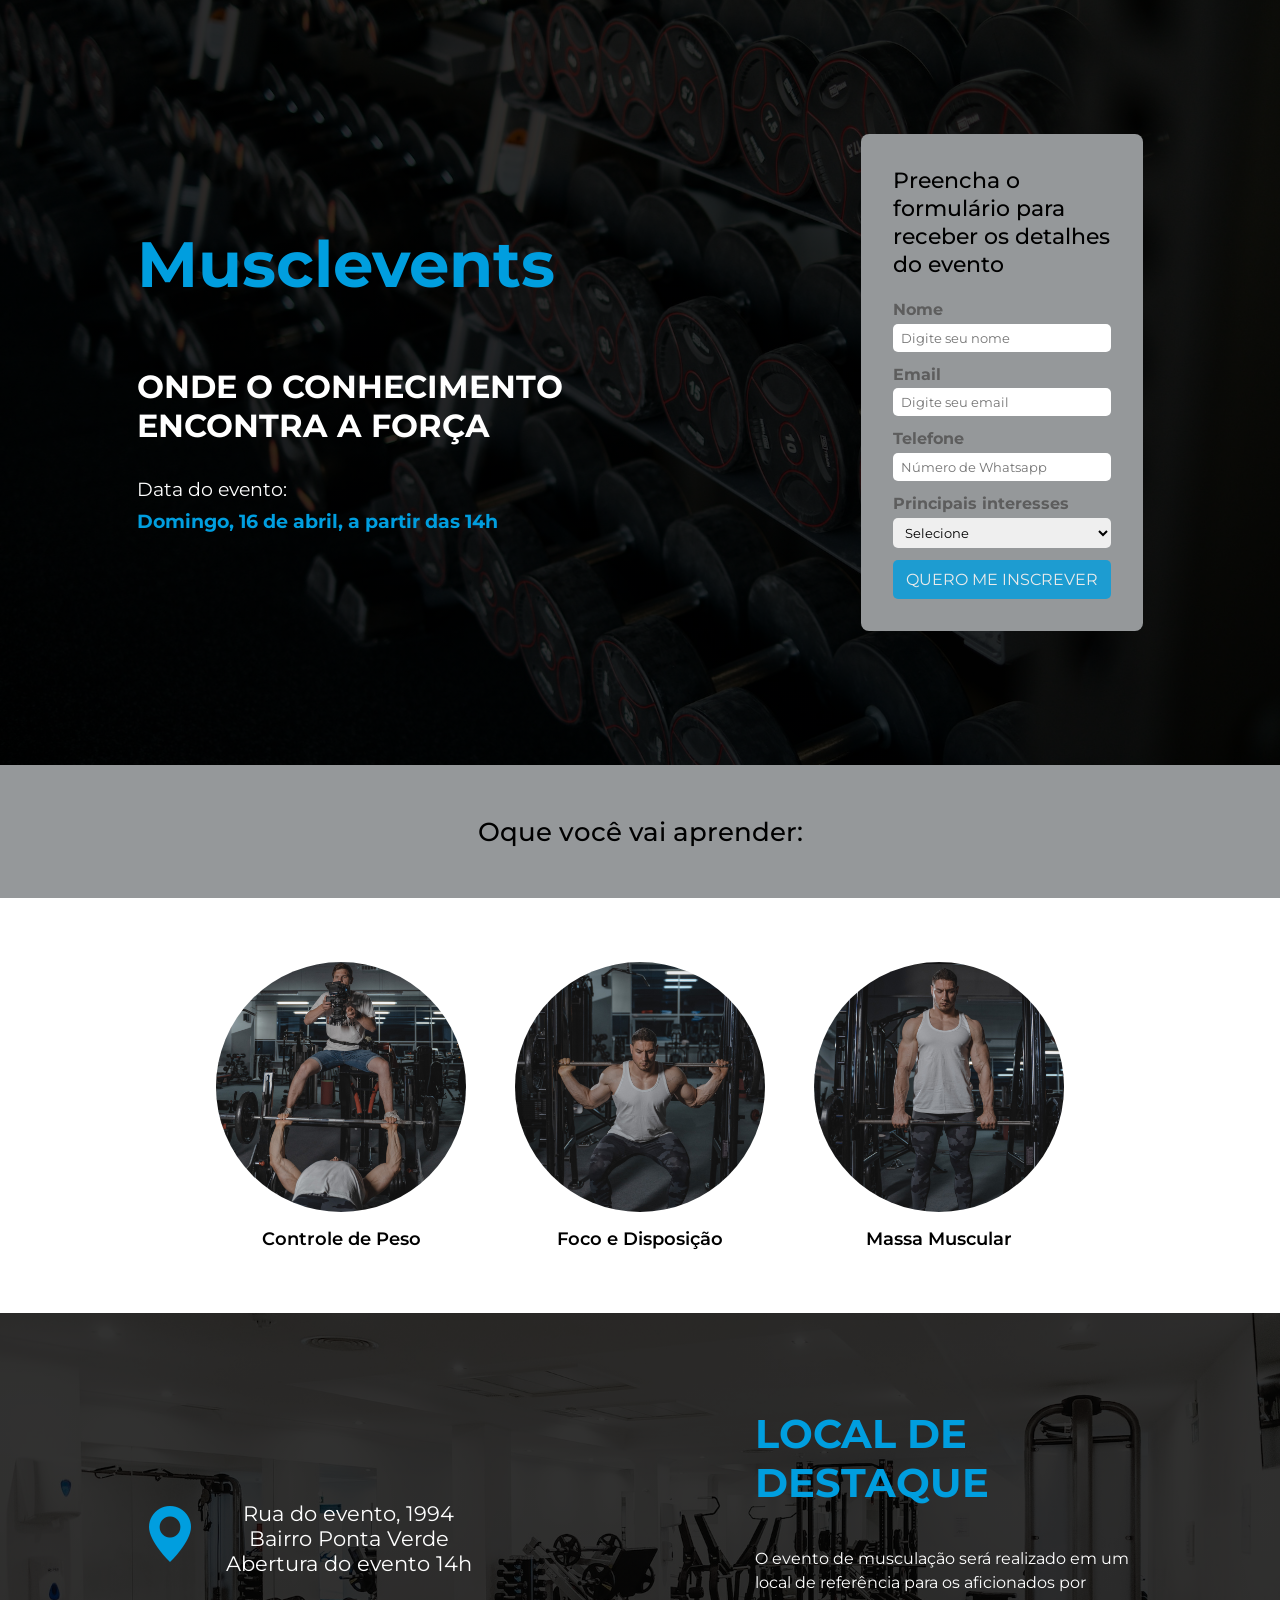
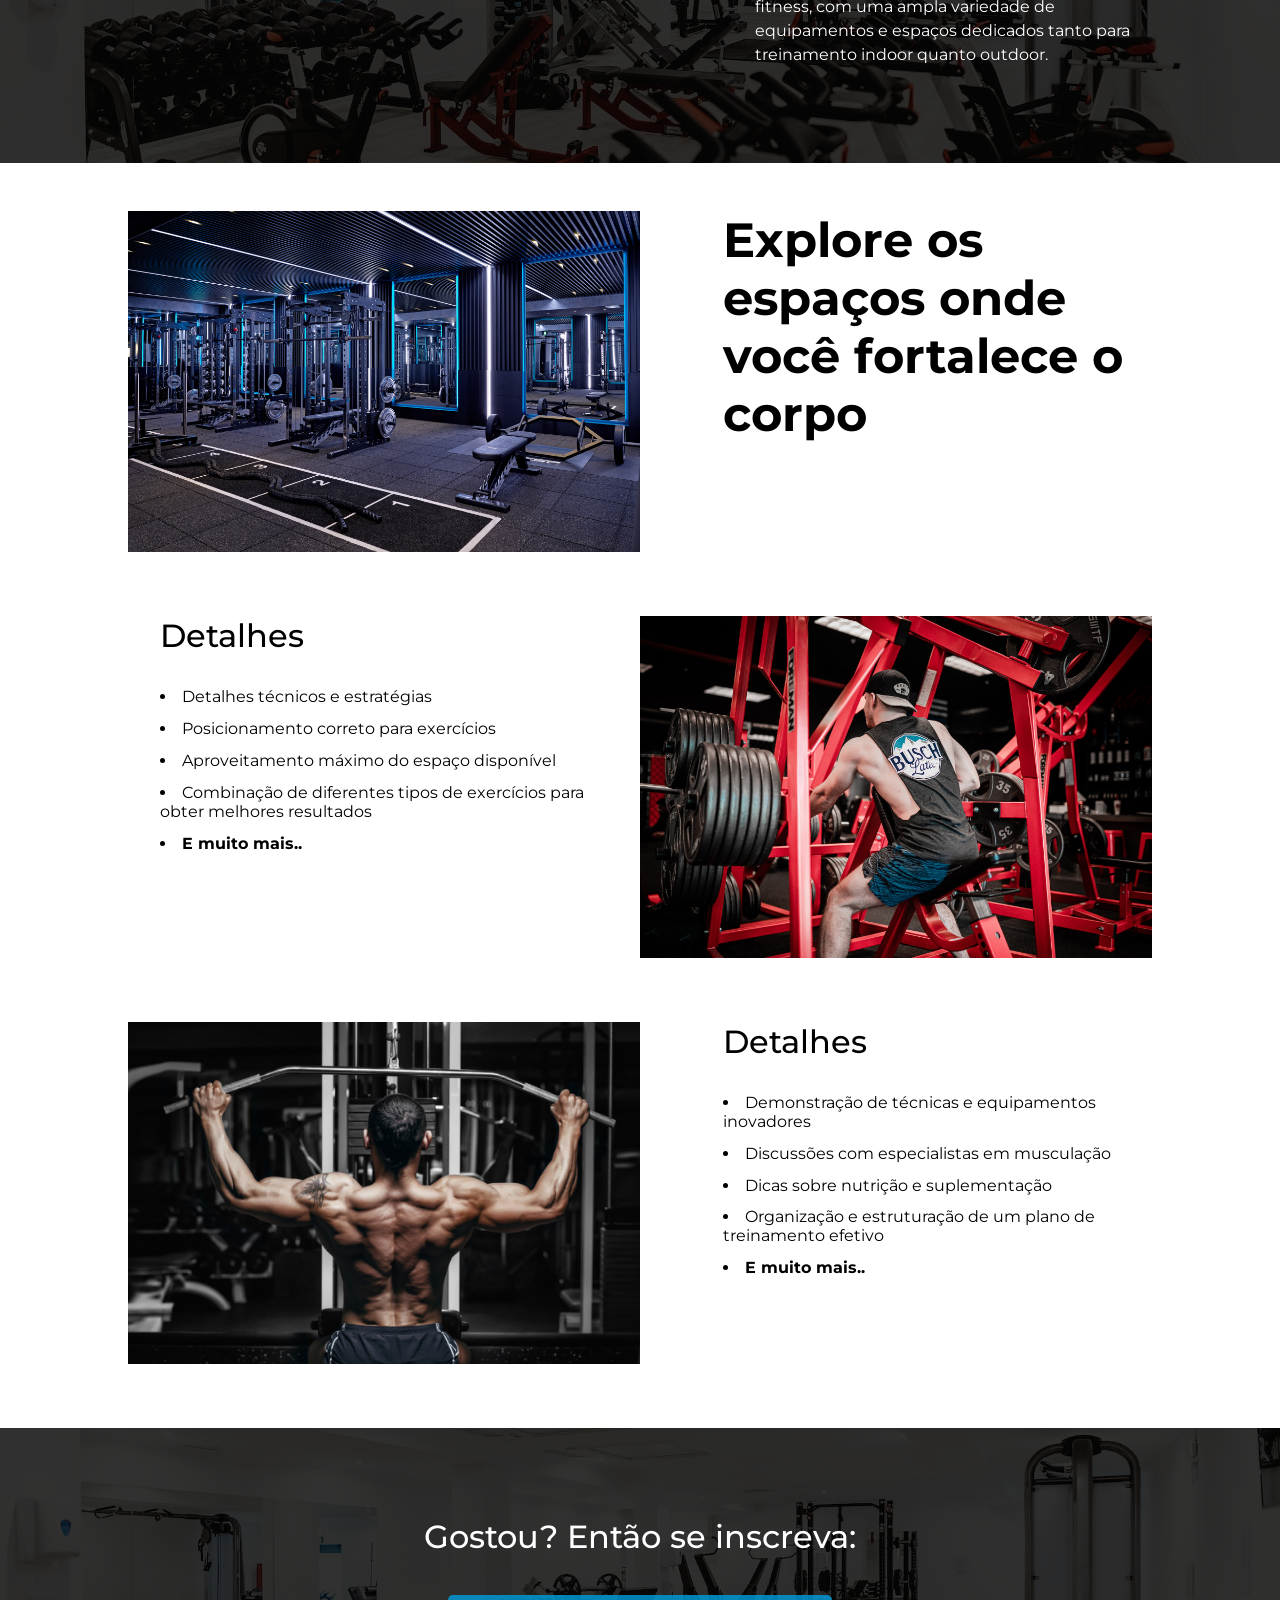
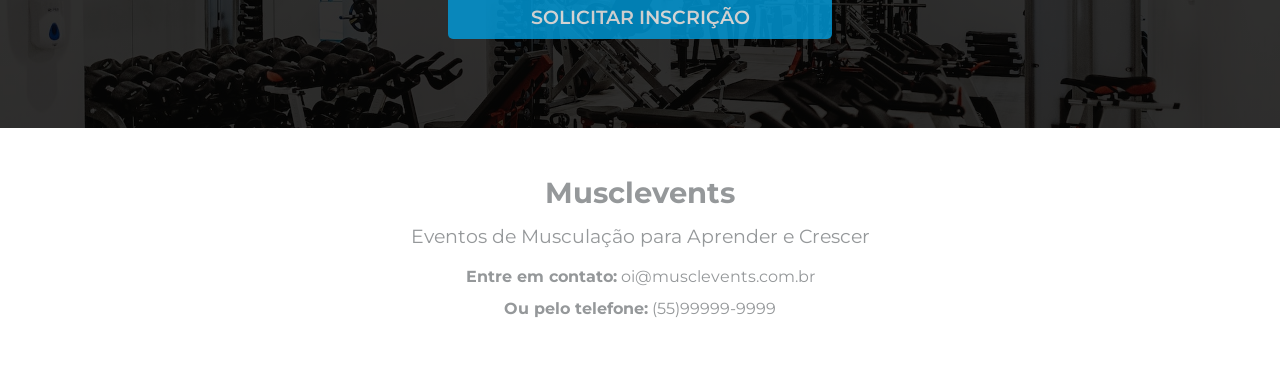
<file: index.html>
<!DOCTYPE html>
<html lang="pt-br">
<head>
    <meta charset="UTF-8">
    <meta http-equiv="X-UA-Compatible" content="IE=edge">
    <meta name="viewport" content="width=device-width, initial-scale=1.0">
    <link rel="stylesheet" href="style.css">
    <link rel="stylesheet" href="https://cdn.jsdelivr.net/npm/bootstrap-icons@1.10.4/font/bootstrap-icons.css">
    <title>Musclevents</title>
</head>
<body>
    <header class="event">
        <div class="event-description">
            <h2>Musclevents</h2>
            <p class="about-event">Onde o Conhecimento Encontra a Força</p>
            <p>Data do evento:</p>
            <p class="event-date">Domingo, 16 de abril, a partir das 14h</p>
        </div>
        <div class="subscription-form">
            <p>Preencha o formulário para receber os detalhes do evento</p>
            <form action="#">
                <div class="form-group">
                    <label for="name">Nome</label>
                    <input type="text" name="name" id="name" placeholder="Digite seu nome" required>
                </div>
                <div class="form-group">
                    <label for="email">Email</label>
                    <input type="email" name="email" id="email" placeholder="Digite seu email" required>
                </div>
                <div class="form-group">
                    <label for="phone">Telefone</label>
                    <input type="text" name="phone" id="phone" placeholder="Número de Whatsapp" required>
                </div>
                <div class="form-group">
                    <label for="interest">Principais interesses</label>
                    <select name="interest" id="interest">
                        <option value="" disabled selected>Selecione</option>
                        <option value="weight-gain">Ganho de peso</option>
                        <option value="weight-loss">Perca de peso</option>
                        <option value="strength-increase">Aumento de força</option>
                        <option value="other">Outros..</option>
                    </select>
                </div>
                <input type="submit" value="Quero me inscrever" class="btn">
            </form>
        </div>
    </header>
    <section class="about-benefits">
        <h2>Oque você vai aprender:</h2>
        <div class="benefits">
            <div class="benefit">
                <div id="benefit-1" class="benefit-img"></div>
                <p>Controle de Peso</p>
            </div>
            <div class="benefit">
                <div id="benefit-2" class="benefit-img"></div>
                <p>Foco e Disposição</p>
            </div>
            <div class="benefit">
                <div id="benefit-3" class="benefit-img"></div>
                <p>Massa Muscular</p>
            </div>
        </div>
    </section>
    <section class="location">
        <div class="addres">
            <i class="bi bi-geo-alt-fill"></i>
            <div class="addres-details">
                <p>Rua do evento, 1994</p>
                <p>Bairro Ponta Verde</p>
                <p>Abertura do evento 14h</p>
            </div>
        </div>
        <div class="about-location">
            <h3>Local de destaque</h3>
            <p>O evento de musculação será realizado em um local de referência para os aficionados por fitness, com uma ampla variedade de equipamentos e espaços dedicados tanto para treinamento indoor quanto outdoor.</p>
        </div>
    </section>
    <section class="details">
        <div class="detail" id="detail-1">
            <img src="images/img1.png" alt="gym-muscle">
            <div class="detail-description">
                <h3>Explore os espaços onde você fortalece o corpo</h3>
            </div>
        </div>
        <div class="detail" id="detail-2">
            <div class="detail-description">
                <h3>Detalhes</h3>
                <ul>
                    <li>Detalhes técnicos e estratégias</li>
                    <li>Posicionamento correto para exercícios</li>
                    <li>Aproveitamento máximo do espaço disponível</li>
                    <li>Combinação de diferentes tipos de exercícios para obter melhores resultados</li>
                    <li>E muito mais..</li>
                </ul>
            </div>
            <img src="images/img2.jpg" alt="gym-muscle">
        </div>
        <div class="detail" id="detail-3">
            <img src="images/img3.jpg" alt="gym-muscle">
            <div class="detail-description">
                <h3>Detalhes</h3>
                <ul>
                    <li>Demonstração de técnicas e equipamentos inovadores</li>
                    <li>Discussões com especialistas em musculação</li>
                    <li>Dicas sobre nutrição e suplementação</li>
                    <li>Organização e estruturação de um plano de treinamento efetivo</li>
                    <li>E muito mais..</li>
                </ul>
            </div>
        </div>
    </section>
    <section class="requests-registration">
        <h3>Gostou? Então se inscreva:</h3>
        <button class="btn">Solicitar inscrição</button>
    </section>
    <footer class="footer">
        <h3>Musclevents</h3>
        <p>Eventos de Musculação para Aprender e Crescer</p>
        <p><span>Entre em contato:</span> oi@musclevents.com.br</p>
        <p><span>Ou pelo telefone:</span> (55)99999-9999</p>
    </footer>
</body>
</html>
</file>
<file: style.css>
@import url('https://fonts.googleapis.com/css2?family=Montserrat:wght@400;600;700&display=swap');

:root {
    --primary: #009EDF;
    --secondary: #95989A;
    --text-color: #fff;
    --text-secondary: #000;
    --text-tertiary: #5d5d5d;
}

* {
    margin: 0;
    padding: 0;
    box-sizing: border-box;
    font-family: 'Montserrat', sans-serif;
}

/*Event Header*/

.event {
    background: linear-gradient(rgba(0,0,0,0.8), rgba(0,0,0,0.8)), url(images/img1.jpg);
    background-position: center;
    background-size: cover;
    height: 85vh;
    display: flex;
    color: var(--text-color);
    justify-content: space-around;
    align-items: center;
}

.event-description h2,
.event-date{
    color: var(--primary);
}

.event-description h2 {
    font-size: 4em;
    margin-bottom: 1em;
}

.event-description .about-event {
    font-size: 2em;
    max-width: 450px;
    text-transform: uppercase;
    font-weight: bold;
    margin-bottom: 1em;
}

.event-description p {
    font-size: 1.2em;
    margin-bottom: .4em;
}

.event-date {
    font-weight: bold;
    font-size: 1.4em;
}

.subscription-form {
    background-color: var(--secondary);
    padding: 2em;
    max-width: 22%;
    border-radius: 8px;
}

.subscription-form p {
    margin-bottom: 1em;
    color: var(--text-secondary);
    font-size: 1.4em;
    font-weight: 500;
}

.form-group {
    display: flex;
    flex-direction: column;
    margin-bottom: .8em;
}

.form-group label {
    color: var(--text-tertiary);
    font-weight: bold;
    margin-bottom: .3em;
}

.form-group input,
.form-group select {
    padding: 6px 8px;
    border-radius: 5px;
    border: none;
    outline: none;
}

.btn {
    background-color: var(--primary);
    padding: 10px;
    color: var(--text-color);
    border: none;
    border-radius: 5px;
    width: 100%;
    text-transform: uppercase;
    font-size: 1em;
    cursor: pointer;
    opacity: .8;
}

.btn:hover {
    opacity: 1;
}

/*about-benefits*/

.about-benefits h2 {
    background-color: var(--secondary);
    text-align: center;
    padding: 2em;
    font-weight: 500;
    font-size: 1.6em;
}

.benefits {
    display: flex;
    justify-content: space-around;
    margin: 0 auto;
    padding: 4em;
    width: 80%;
}

.benefit {
    text-align: center;
}

.benefit p {
    font-size: 1.1em;
    font-weight: 600;
}

.benefit-img {
    width: 250px;
    height: 250px;
    border-radius: 50%;
    margin-bottom: 1em;
    background-size: cover;
}

#benefit-1 {
    background-position: bottom center;
    background-image: url(images/control.jpg);
}

#benefit-2 {
    background-position: center;
    background-image: url(images/focus.jpg);
}

#benefit-3 {
    background-position: center;
    background-image: url(images/muscle-mass.jpg);
}

/*Location*/
.location {
    height: 450px;
    background: linear-gradient(rgba(0,0,0,0.8), rgba(0,0,0,0.8)), url(images/location.jpg);
    background-position: center;
    background-size: cover;
    display: flex;
    align-items: center;
    justify-content: space-around;
    margin-bottom: 3em;
    color: var(--text-color);
}

.addres,
.about-location {
    max-width: 30%;
}

.addres {
    display: flex;
}

.addres i {
    font-size: 3.5em;
    color: var(--primary);
    margin-right: .5em;
}

.addres-details p {
    text-align: center;
    font-size: 1.3em;
}

.about-location h3 {
    color: var(--primary);
    font-size: 2.5em;
    font-weight: bold;
    text-transform: uppercase;
    margin-bottom: 1em;
}

.about-location p {
    font-size: 1em;
    line-height: 1.5;
}

/*Details*/
.details {
    width: 80%;
    margin: 0 auto;
}

.detail {
    display: flex;
    align-items: flex-start;
    justify-content: space-between;
    gap: 5%;
    margin-bottom: 4em;
}

.detail img {
    width: 50%;
}

.detail h3 {
    font-weight: 500;
    font-size: 2em;
    margin-bottom: 1em;
}

#detail-1 h3 {
    font-weight: 700;
    font-size: 3em;
}

.detail-description {
    width: 100%;
    padding-left: 2em;
}

.detail-description ul {
    list-style-position: inside;
}

.detail-description ul li {
    margin-bottom: .8em;
}

.detail-description ul li:last-child {
    font-weight: bold;
}

/*Requests*/
.requests-registration {
    background: linear-gradient(rgba(0,0,0,0.8), rgba(0,0,0,0.8)), url(images/location.jpg);
    background-position: center;
    background-size: cover;
    height: 300px;
    display: flex;
    align-items: center;
    justify-content: center;
    flex-direction: column;
    color: var(--text-color);
}

.requests-registration h3 {
    font-weight: 500;
    font-size: 2em;
    margin-bottom: 1.2em;
}

.requests-registration .btn {
    width: 30%;
    margin: 0 auto;
    font-weight: 600;
    font-size: 1.2em
}

/*Footer*/
.footer {
    text-align: center;
    color: var(--secondary);
    height: 250px;
    display: flex;
    flex-direction: column;
    justify-content: center;
}

.footer h3 {
    font-size: 1.8em;
    margin-bottom: .5em;
}

.footer p:nth-child(2) {
    font-size: 1.2em;
    margin-bottom: 1em;
}

.footer span {
    font-weight: bold;
}

.footer p {
    margin-bottom: .8em;
}


@media(max-width: 1260px) {
    .event {
        flex-direction: column;
        height: auto;
    }

    .event-description {
        padding: 2em;
    }

    .subscription-form {
        max-width: 70%;
        margin-bottom: 1em;
    }

    .benefits {
        gap: 3%;
    }
}

/*Media query 768px*/
@media(max-width:768px) {
    .event {
        flex-direction: column;
        height: auto;
    }
    
    .event-description {
        padding: 2em;
    }

    .subscription-form {
        max-width: 70%;
        margin-bottom: 1em;
    }

    .benefits {
        flex-wrap: wrap;
    }

    .benefit {
        margin-bottom: 1em;
    }

    #detail-1 h3 {
        font-size: 2em;
    }
}

/*Media query 450px*/
@media(max-width: 450px) {
    .event {
        flex-direction: column;
        height: auto;
    }

    .event-description {
        padding: 2em;
    }

    .event-description h2 {
        font-size: 3em;
        margin-bottom: .5em;
    }

    .subscription-form {
        max-width: 70%;
        margin-bottom: 1em;
    }

    .benefits {
        flex-direction: column;
        height: auto;
        align-items: center;
        padding: 2em;
    }

    .benefit {
        width: 100%;
        margin-bottom: 2em;
    }

    .location {
        flex-direction: column;
        height: auto;
        text-align: center;
        padding: 2em 0;
    }

    .addres {
        order: 2;
        flex-direction: column;
        max-width: 100%;
    }

    .addres i {
        margin: .3em 0;
    }

    .about-location {
        order: 1;
        max-width: 100%;
    }

    .about-location h3 {
        margin-bottom: 0;
    }

    .about-location p {
        display: none;
    }

    .detail {
        flex-direction: column;
        margin-bottom: .5em;
        gap: 0;
    }

    .detail img {
        width: 100%;
        margin: 2em 0;
    }

    #detail-3 img {
        order: 2;
    }

    #detail-3 .detail-description {
        order: 1;
    }

    .requests-registration {
        text-align: center;
    }

    .requests-registration .btn {
        width: 80%;
    }
}
</file>
